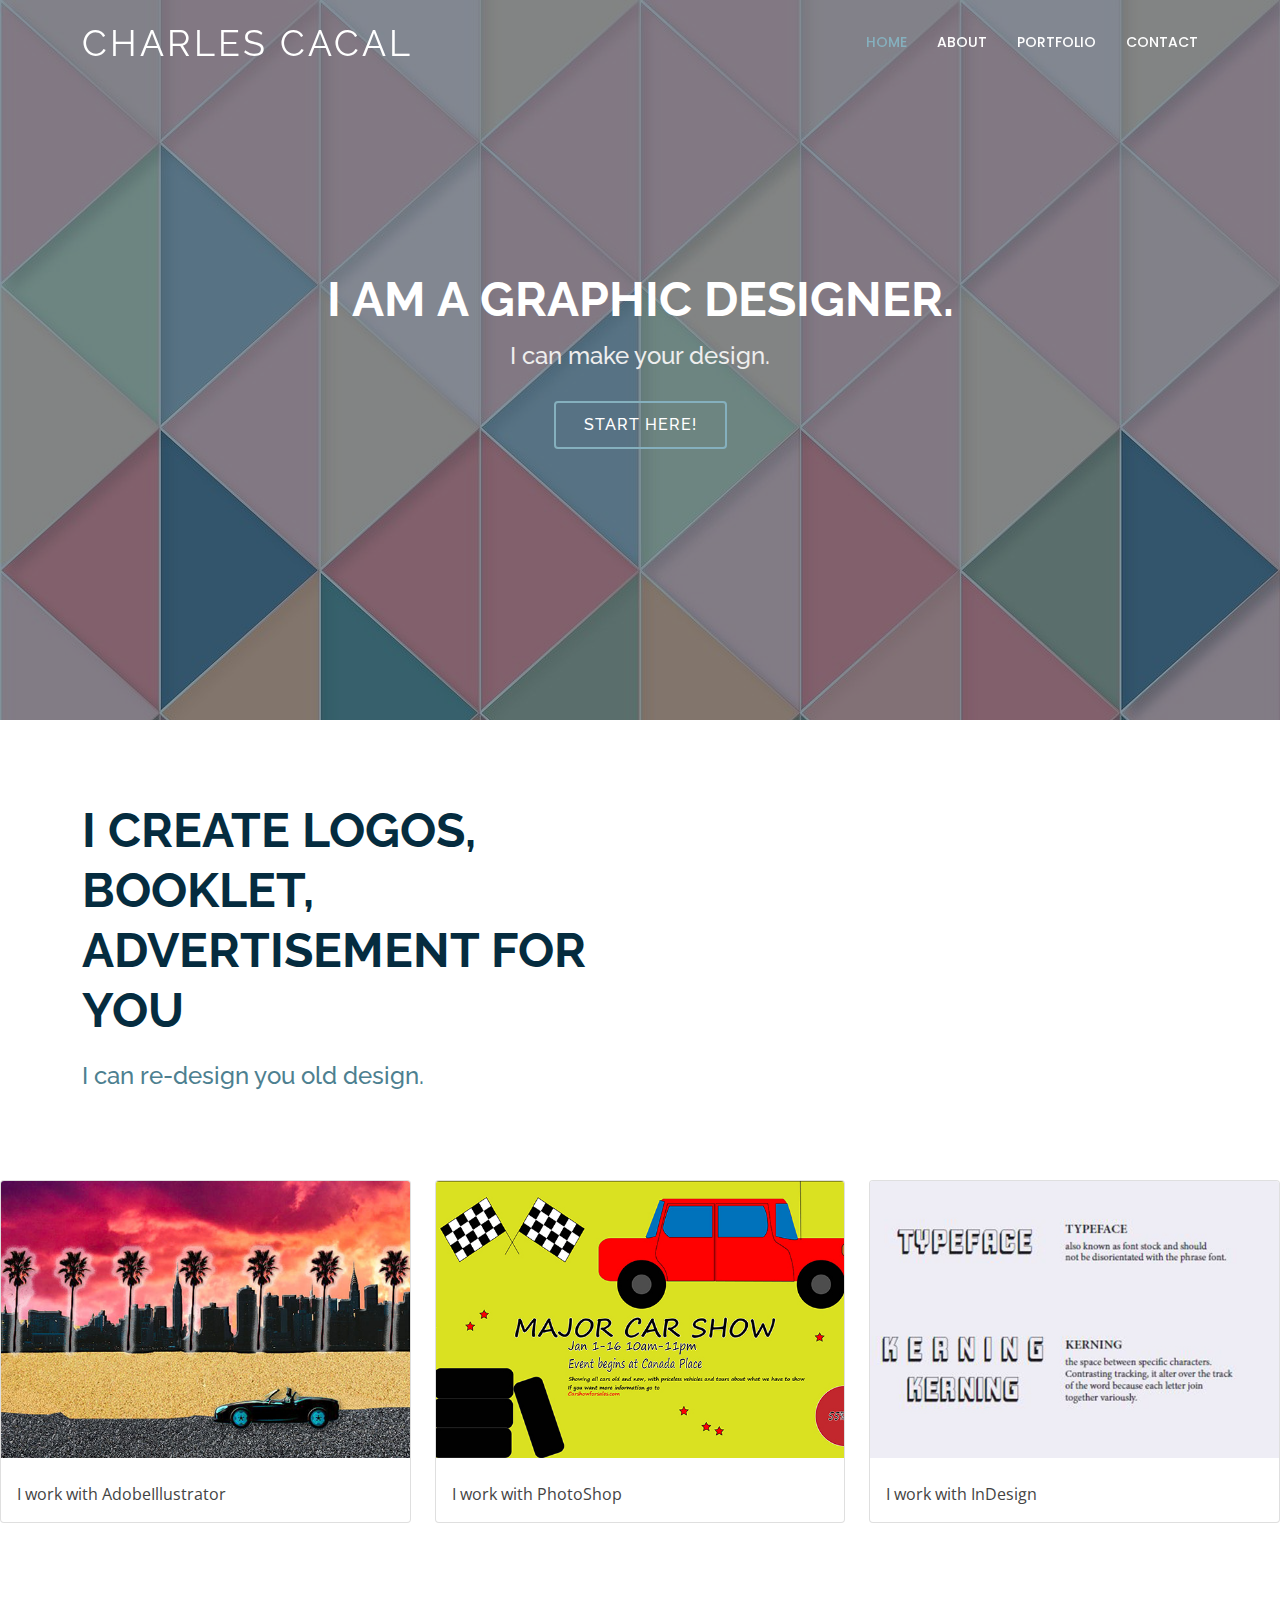
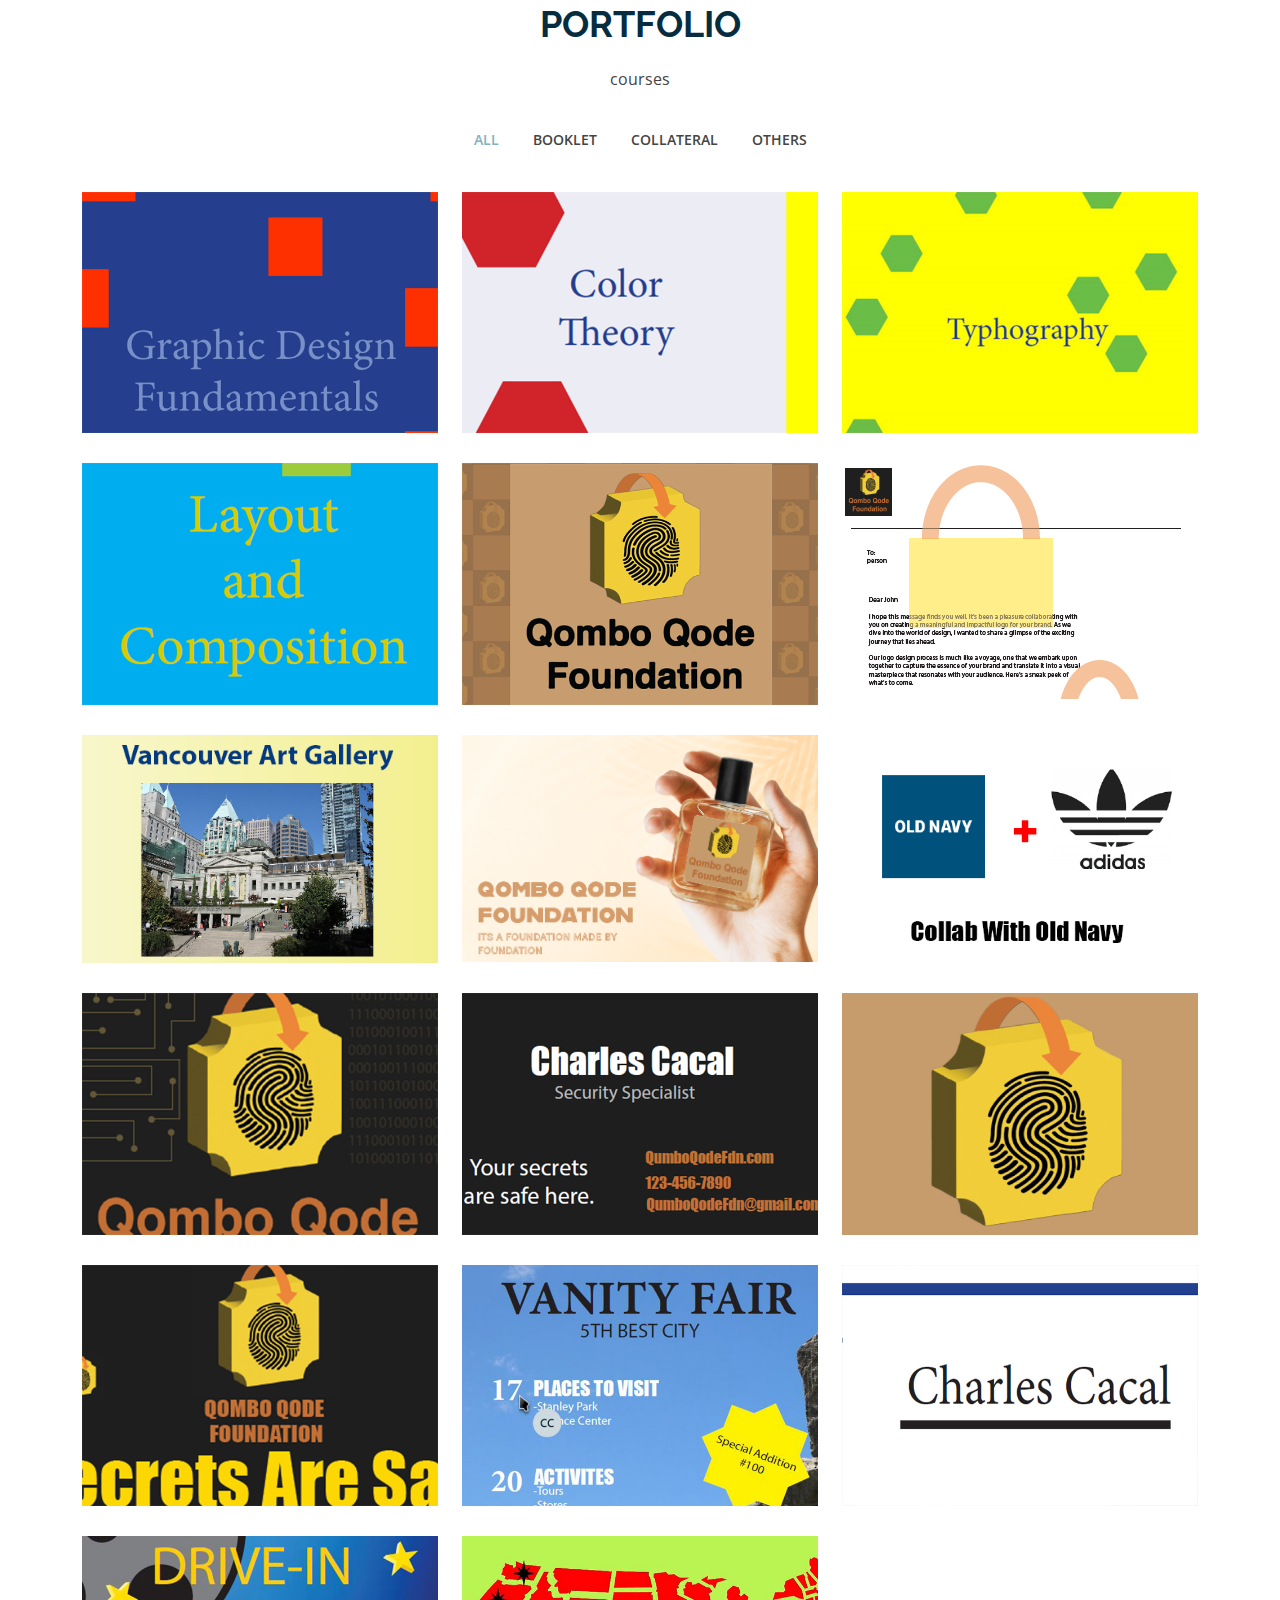
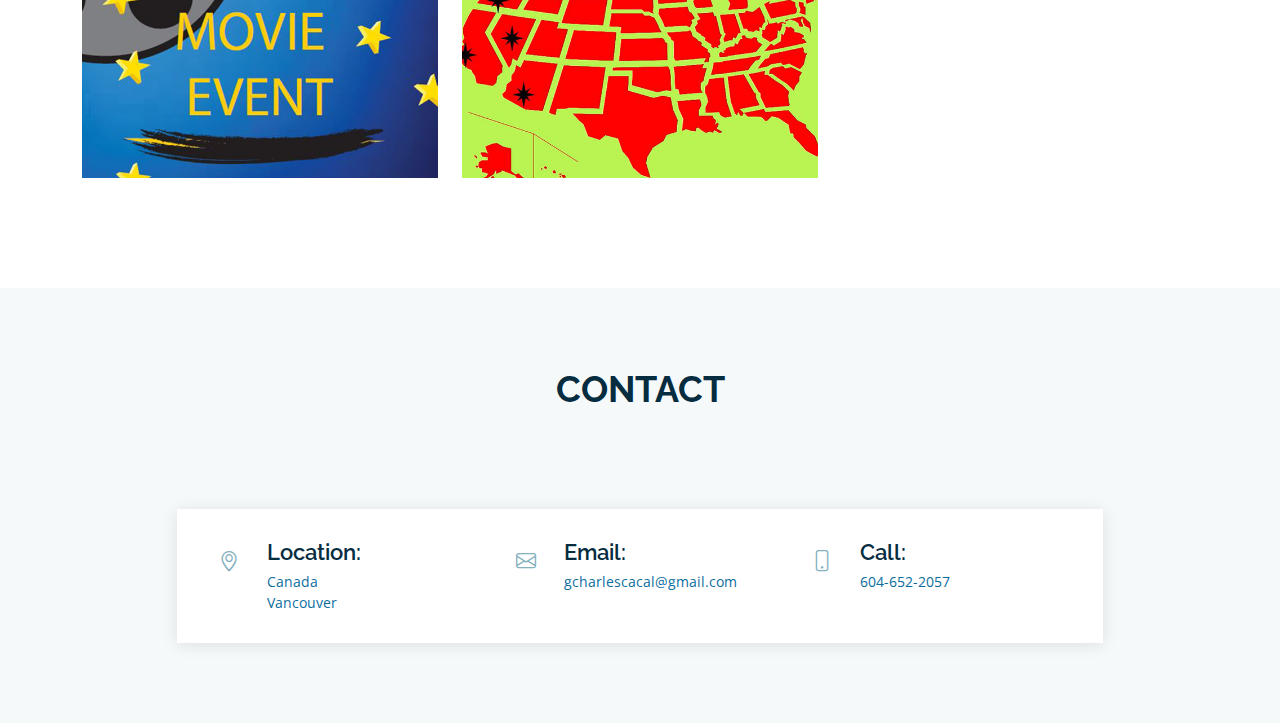
<file: index.html>
<!DOCTYPE html>
<html lang="en">

<head>
  <meta charset="utf-8">
  <meta content="width=device-width, initial-scale=1.0" name="viewport">

  <title>Charles Cacal</title>
  <meta content="" name="description">
  <meta content="" name="keywords">

  <!-- Favicons -->
 
 <link rel="shortcut icon" href="./assets/img/portfolio/logo.png" type="image/x-icon">

  <!-- Google Fonts -->
  <link
    href="https://fonts.googleapis.com/css?family=Open+Sans:300,300i,400,400i,600,600i,700,700i|Raleway:300,300i,400,400i,500,500i,600,600i,700,700i|Poppins:300,300i,400,400i,500,500i,600,600i,700,700i"
    rel="stylesheet">

  <!-- Vendor CSS Files -->
  <link href="assets/vendor/bootstrap/css/bootstrap.min.css" rel="stylesheet">
  <link href="assets/vendor/bootstrap-icons/bootstrap-icons.css" rel="stylesheet">
  <link href="assets/vendor/boxicons/css/boxicons.min.css" rel="stylesheet">
  <link href="assets/vendor/glightbox/css/glightbox.min.css" rel="stylesheet">
  <link href="assets/vendor/remixicon/remixicon.css" rel="stylesheet">
  <link href="assets/vendor/swiper/swiper-bundle.min.css" rel="stylesheet">

  <!-- Template Main CSS File -->
  <link href="assets/css/style.css" rel="stylesheet">

  <!-- =======================================================
  * Template Name: Vlava - v4.5.0
  * Template URL: https://bootstrapmade.com/vlava-free-bootstrap-one-page-template/
  * Author: BootstrapMade.com
  * License: https://bootstrapmade.com/license/
  ======================================================== -->
</head>

<body>

  <!-- ======= Header ======= -->
  <header id="header" class="fixed-top d-flex align-items-center header-transparent">
    <div class="container d-flex align-items-center justify-content-between">

      <div class="logo">
        <h1><a href="index.html">Charles Cacal</a></h1>
        <!-- Uncomment below if you prefer to use an image logo -->
        <!-- <a href="index.html"><img src="assets/img/logo.png" alt="" class="img-fluid"></a>-->
      </div>

      <nav id="navbar" class="navbar">
        <ul>
          <li><a class="nav-link scrollto active" href="#hero">Home</a></li>
          <li><a class="nav-link scrollto" href="#about">About</a></li>
          <li><a class="nav-link scrollto " href="#portfolio">Portfolio</a></li>
          <li><a class="nav-link scrollto" href="#contact">Contact</a></li>


        </ul>
        <i class="bi bi-list mobile-nav-toggle"></i>
      </nav><!-- .navbar -->

    </div>
  </header><!-- End Header -->

  <!-- ======= Hero Section ======= -->
  <section id="hero">
    <div class="hero-container">
      <h1>I am a Graphic Designer.</h1>
      <h2>I can make your design.</h2>
      <a href="#about" class="btn-get-started scrollto">Start here!</a>
    </div>
  </section><!-- End Hero -->

  <main id="main">

    <!-- ======= About Section ======= -->
    <section id="about" class="about">
      <div class="container">

        <div class="row content">
          <div class="col-lg-6">
            <h2>I create logos, booklet, advertisement for you</h2>
            <h3>I can re-design you old design. </h3>
          </div>
          
        </div>

      </div>
    </section><!-- End About Section -->

   
    </section><!-- End Services Section -->

    <!-- ======= Featured Section ======= -->

        <div class="row">
          <div class="col-lg-4 col-md-6 d-flex align-items-stretch mb-5 mb-lg-0">
            <div class="card">
              <img src="assets/img/portfolio/products01.jpg" class="card-img-top" alt="...">
              <div class="card-body">
                <h5 class="card-title"><a href=""></a></h5>
                <p class="card-text">I work with AdobeIllustrator</p>
              </div>
            </div>
          </div>
          <div class="col-lg-4 col-md-6 d-flex align-items-stretch mb-5 mb-lg-0">
            <div class="card">
              <img src="assets/img/portfolio/products02.jpg" class="card-img-top" alt="...">
              <div class="card-body">
                <h5 class="card-title"><a href=""></a></h5>
                <p class="card-text">I work with PhotoShop</p>
              </div>
            </div>
          </div>
          <div class="col-lg-4 col-md-6 d-flex align-items-stretch mb-5 mb-lg-0">
            <div class="card">
              <img src="assets/img/portfolio/products03.jpg" class="card-img-top" alt="...">
              <div class="card-body">
                <h5 class="card-title"><a href=""></a></h5>
                <p class="card-text">I work with InDesign</p>
              </div>
            </div>
          </div>
        </div>

      </div>
    </section><!-- End Featured Section -->

    <!-- ======= Portfolio Section ======= -->
    <section id="portfolio" class="portfolio">
      <div class="container">

        <div class="section-title">
          <h2>Portfolio</h2>
          <p>courses</p>
        </div>

        <div class="row">
          <div class="col-lg-12 d-flex justify-content-center">
            <ul id="portfolio-flters">
              <li data-filter="*" class="filter-active">All</li>
              <li data-filter=".filter-booklet">Booklet</li>
              <li data-filter=".filter-collateral">Collateral</li>
              <li data-filter=".filter-others">Others</li>
            </ul>
          </div>
        </div>

        <div class="row portfolio-container">
          <!-- One set -->
          <div class="col-lg-4 col-md-6 portfolio-item filter-booklet">
            <img src="assets/img/portfolio/fundamentals.png" class="img-fluid" alt="">
            <div class="portfolio-info">
              <h4>Design Fundementals</h4>
              <p>InDesign</p>
              <a href="assets/img/portfolio/fundamentals.pdf" target="_blank"><i class="bx bx-plus"></i></a>

            </div>
          </div>
          <!-- End of one set -->
<!-- Two -->
          <div class="col-lg-4 col-md-6 portfolio-item filter-booklet">
            <img src="assets/img/portfolio/colour.png" class="img-fluid" alt="">
            <div class="portfolio-info">
              <h4>Colour Theory</h4>
              <p>InDesign</p>
              <a href="assets/img/portfolio/colour.pdf" target="_blank"><i class="bx bx-plus"></i></a>
            </div>
          </div>
<!-- End of Two -->

<!-- Three -->
          <div class="col-lg-4 col-md-6 portfolio-item filter-booklet">
            <img src="assets/img/portfolio/typography.png" class="img-fluid" alt="">
            <div class="portfolio-info">
              <h4>Typography</h4>
              <p>InDesign</p>
              <a href="assets/img/portfolio/typography.pdf" target="_blank"><i class="bx bx-plus"></i></a>
            </div>
          </div>
<!-- End of Three -->

<!-- Four -->
          <div class="col-lg-4 col-md-6 portfolio-item filter-booklet">
            <img src="assets/img/portfolio/layout.PNG" class="img-fluid" alt="">
            <div class="portfolio-info">
              <h4>Layout and Composition</h4>
              <p>InDesign</p>
              <a href="assets/img/portfolio/layout.pdf" target="_blank"><i class="bx bx-plus"></i></a>
            </div>
          </div>
<!-- End of Four -->

<!-- Five -->
          <div class="col-lg-4 col-md-6 portfolio-item filter-collateral">
            <img src="assets/img/portfolio/backdrop.png" class="img-fluid" alt="">
            <div class="portfolio-info">
              <h4>Backdrop</h4>
              <p>InDesign</p>
              <a href="assets/img/portfolio/backdrop.pdf" target="_blank"><i class="bx bx-plus"></i></a>
            </div>
          </div>
<!-- End of Five -->

<!-- Six -->
          <div class="col-lg-4 col-md-6 portfolio-item filter-collateral">
            <img src="assets/img/portfolio/letterhead.PNG" class="img-fluid" alt="">
            <div class="portfolio-info">
              <h4>Letterhead</h4>
              <p>InDesign</p>
              <a href="assets/img/portfolio/letterhead.pdf" target="_blank"><i class="bx bx-plus"></i></a>
            </div>
          </div>
<!-- End of Six -->

<!-- Seven -->
          <div class="col-lg-4 col-md-6 portfolio-item filter-booklet">
            <img src="assets/img/portfolio/travel.PNG" class="img-fluid" alt="">
            <div class="portfolio-info">
              <h4>Travel Brochure</h4>
              <p>InDesign</p>
              <a href="assets/img/portfolio/travel.pdf" target="_blank"><i class="bx bx-plus"></i></a>
            </div>
          </div>
<!-- End of Seven -->

<!-- Eight -->
          <div class="col-lg-4 col-md-6 portfolio-item filter-others">
            <img src="assets/img/portfolio/perfume.PNG" class="img-fluid" alt="">
            <div class="portfolio-info">
              <h4>Perfume Mockup</h4>
              <p>Phosothop</p>
              <a href="assets/img/portfolio/perfume.pdf" target="_blank"><i class="bx bx-plus"></i></a>
            </div>
          </div>
<!-- End of Eight -->

<!-- Nine -->
          <div class="col-lg-4 col-md-6 portfolio-item filter-others">
            <img src="assets/img/portfolio/socialmedia.PNG" class="img-fluid" alt="">
            <div class="portfolio-info">
              <h4>Social Media Campaign</h4>
              <p>InDesign</p>
              <a href="assets/img/portfolio/socialmedia.pdf" target="_blank"><i class="bx bx-plus"></i></a>
            </div>
          </div>
<!-- End of Nine -->

<!-- Ten -->
          <div class="col-lg-4 col-md-6 portfolio-item filter-web">
            <img src="assets/img/portfolio/flyer1.png" class="img-fluid" alt="">
            <div class="portfolio-info">
              <h4>Flyer</h4>
              <p>InDesign</p>
              <a href="assets/img/portfolio/flyer.pdf" target="_blank"><i class="bx bx-plus"></i></a>
            </div>
          </div> 
<!-- End of Ten -->

<!-- Eleven -->
          <div class="col-lg-4 col-md-6 portfolio-item filter-web">
            <img src="assets/img/portfolio/businesscard.PNG" class="img-fluid" alt="">
            <div class="portfolio-info">
              <h4>Business Card</h4>
              <p>Illustrator</p>
              <a href="assets/img/portfolio/businesscard.pdf" target="_blank"><i class="bx bx-plus"></i></a>
            </div>
          </div> 
<!-- End of Eleven -->

<!-- Twelve -->
          <div class="col-lg-4 col-md-6 portfolio-item filter-others">
            <img src="assets/img/portfolio/logo.png" class="img-fluid" alt="">
            <div class="portfolio-info">
              <h4>Logo</h4>
              <p>Illustrator</p>
              <a href="assets/img/portfolio/logo.pdf" target="_blank"><i class="bx bx-plus"></i></a>
            </div>
          </div> 
<!-- End of Twelve -->

<!-- Thirteen -->
          <div class="col-lg-4 col-md-6 portfolio-item filter-collateral">
            <img src="assets/img/portfolio/boothbanner.png" class="img-fluid" alt="">
            <div class="portfolio-info">
              <h4>Booth Banner</h4>
              <p>Illustrator</p>
              <a href="assets/img/portfolio/boothbanner.pdf" target="_blank"><i class="bx bx-plus"></i></a>
            </div>
          </div> 
        <!--  End of Thirteen  -->
        <!-- Fourteen -->
        
        <div class="col-lg-4 col-md-6 portfolio-item filter-others">
          <img src="assets/img/portfolio/magazine.jpg" class="img-fluid" alt="">
          <!--This is the thumbnail image --> 
          <div class="portfolio-info"> 
            <h4>Magazine Cover</h4>
            <p>Illustrator</p>
            <a href="assets/img/portfolio/magazine.pdf" target="_blank"><i class="bx bx-plus"></i></a>
          <!-- This one is link file. -->
          </div>
        </div>   
<!-- End of fourteen -->  

<!-- fifteen -->

<div class="col-lg-4 col-md-6 portfolio-item filter-others">
  <img src="assets/img/portfolio/resume1.jpg" class="img-fluid" alt="">
  <div class="portfolio-info">
    <h4>Magazine Cover</h4>
    <p>Illustrator</p>
    <a href="assets/img/portfolio/resume.pdf" target="_blank"><i class="bx bx-plus"></i></a>
  </div>
</div>   
<!-- End of fifteen -->  

<!-- Sixteen -->
<div class="col-lg-4 col-md-6 portfolio-item filter-others">
  <img src="assets/img/portfolio/poster.jpg" class="img-fluid" alt="">
  <div class="portfolio-info">
    <h4>Poster</h4>
    <p>Illustrator</p>
    <a href="assets/img/portfolio/poster.pdf" target="_blank"><i class="bx bx-plus"></i></a>
  </div>
</div>   
<!-- End of Sixteen -->  
<!-- seventeen -->
<div class="col-lg-4 col-md-6 portfolio-item filter-others">
  <img src="assets/img/portfolio/motiongraphic.jpg" class="img-fluid" alt="">
  <div class="portfolio-info">
    <h4>Motiongrapic</h4>
    <p>Illustrator</p>
    <a href="assets/img/portfolio/motiongraphic.mp4" target="_blank"><i class="bx bx-plus"></i></a>
  </div>
</div>   
<!-- End of seventeen -->  

      </div>
    </section><!-- End Portfolio Section -->

    
       


    
    <!-- ======= Contact Section ======= -->
    <section id="contact" class="contact section-bg">
      <div class="container">

        <div class="section-title">
          <h2>Contact</h2>
         
        </div>
      </div>
     
      <div class="container">
        <div class="row mt-5 justify-content-center">

          <div class="col-lg-10">

            <div class="info-wrap">
              <div class="row">
                <div class="col-lg-4 info">
                  <i class="bi bi-geo-alt"></i>
                  <h4>Location:</h4>
                  <p>Canada<br>Vancouver</p>
                </div>

                <div class="col-lg-4 info mt-4 mt-lg-0">
                  <i class="bi bi-envelope"></i>
                  <h4>Email:</h4>
                  <p>gcharlescacal@gmail.com</p>
                </div>

                <div class="col-lg-4 info mt-4 mt-lg-0">
                  <i class="bi bi-phone"></i>
                  <h4>Call:</h4>
                  <p>604-652-2057</p>
                </div>
              </div>
            </div>

          </div>

        </div>

       
         

      </div>
    </section><!-- End Contact Section -->

  </main><!-- End #main -->

 

    

  <a href="#" class="back-to-top d-flex align-items-center justify-content-center"><i
      class="bi bi-arrow-up-short"></i></a>

  <!-- Vendor JS Files -->
  <script src="assets/vendor/bootstrap/js/bootstrap.bundle.min.js"></script>
  <script src="assets/vendor/glightbox/js/glightbox.min.js"></script>
  <script src="assets/vendor/isotope-layout/isotope.pkgd.min.js"></script>
  <script src="assets/vendor/php-email-form/validate.js"></script>
  <script src="assets/vendor/swiper/swiper-bundle.min.js"></script>

  <!-- Template Main JS File -->
  <script src="assets/js/main.js"></script>

</body>

</html>
</file>
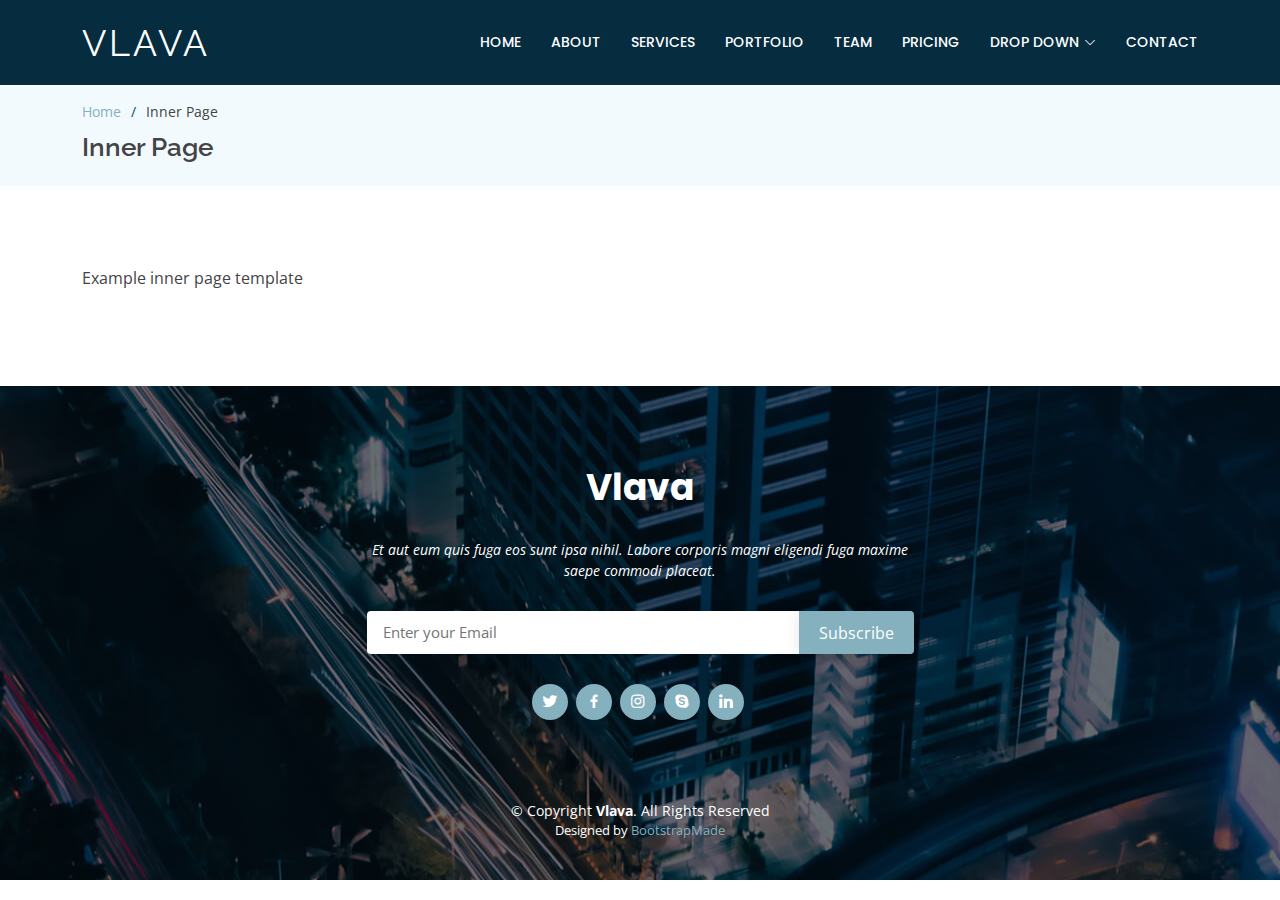
<file: inner-page.html>
<!DOCTYPE html>
<html lang="en">

<head>
  <meta charset="utf-8">
  <meta content="width=device-width, initial-scale=1.0" name="viewport">

  <title>Inner Page - Vlava Bootstrap Template</title>
  <meta content="" name="description">
  <meta content="" name="keywords">

  <!-- Favicons -->
  <link href="assets/img/favicon.png" rel="icon">
  <link href="assets/img/apple-touch-icon.png" rel="apple-touch-icon">

  <!-- Google Fonts -->
  <link href="https://fonts.googleapis.com/css?family=Open+Sans:300,300i,400,400i,600,600i,700,700i|Raleway:300,300i,400,400i,500,500i,600,600i,700,700i|Poppins:300,300i,400,400i,500,500i,600,600i,700,700i" rel="stylesheet">

  <!-- Vendor CSS Files -->
  <link href="assets/vendor/bootstrap/css/bootstrap.min.css" rel="stylesheet">
  <link href="assets/vendor/bootstrap-icons/bootstrap-icons.css" rel="stylesheet">
  <link href="assets/vendor/boxicons/css/boxicons.min.css" rel="stylesheet">
  <link href="assets/vendor/glightbox/css/glightbox.min.css" rel="stylesheet">
  <link href="assets/vendor/remixicon/remixicon.css" rel="stylesheet">
  <link href="assets/vendor/swiper/swiper-bundle.min.css" rel="stylesheet">

  <!-- Template Main CSS File -->
  <link href="assets/css/style.css" rel="stylesheet">

  <!-- =======================================================
  * Template Name: Vlava - v4.5.0
  * Template URL: https://bootstrapmade.com/vlava-free-bootstrap-one-page-template/
  * Author: BootstrapMade.com
  * License: https://bootstrapmade.com/license/
  ======================================================== -->
</head>

<body>

  <!-- ======= Header ======= -->
  <header id="header" class="fixed-top d-flex align-items-center ">
    <div class="container d-flex align-items-center justify-content-between">

      <div class="logo">
        <h1><a href="index.html">Vlava</a></h1>
        <!-- Uncomment below if you prefer to use an image logo -->
        <!-- <a href="index.html"><img src="assets/img/logo.png" alt="" class="img-fluid"></a>-->
      </div>

      <nav id="navbar" class="navbar">
        <ul>
          <li><a class="nav-link scrollto " href="#hero">Home</a></li>
          <li><a class="nav-link scrollto" href="#about">About</a></li>
          <li><a class="nav-link scrollto" href="#services">Services</a></li>
          <li><a class="nav-link scrollto " href="#portfolio">Portfolio</a></li>
          <li><a class="nav-link scrollto" href="#team">Team</a></li>
          <li><a class="nav-link scrollto" href="#pricing">Pricing</a></li>
          <li class="dropdown"><a href="#"><span>Drop Down</span> <i class="bi bi-chevron-down"></i></a>
            <ul>
              <li><a href="#">Drop Down 1</a></li>
              <li class="dropdown"><a href="#"><span>Deep Drop Down</span> <i class="bi bi-chevron-right"></i></a>
                <ul>
                  <li><a href="#">Deep Drop Down 1</a></li>
                  <li><a href="#">Deep Drop Down 2</a></li>
                  <li><a href="#">Deep Drop Down 3</a></li>
                  <li><a href="#">Deep Drop Down 4</a></li>
                  <li><a href="#">Deep Drop Down 5</a></li>
                </ul>
              </li>
              <li><a href="#">Drop Down 2</a></li>
              <li><a href="#">Drop Down 3</a></li>
              <li><a href="#">Drop Down 4</a></li>
            </ul>
          </li>
          <li><a class="nav-link scrollto" href="#contact">Contact</a></li>
        </ul>
        <i class="bi bi-list mobile-nav-toggle"></i>
      </nav><!-- .navbar -->

    </div>
  </header><!-- End Header -->

  <main id="main">

    <!-- ======= Breadcrumbs ======= -->
    <section id="breadcrumbs" class="breadcrumbs">
      <div class="container">

        <ol>
          <li><a href="index.html">Home</a></li>
          <li>Inner Page</li>
        </ol>
        <h2>Inner Page</h2>

      </div>
    </section><!-- End Breadcrumbs -->

    <section class="inner-page">
      <div class="container">
        <p>
          Example inner page template
        </p>
      </div>
    </section>

  </main><!-- End #main -->

  <!-- ======= Footer ======= -->
  <footer id="footer">

    <div class="footer-top">

      <div class="container">

        <div class="row  justify-content-center">
          <div class="col-lg-6">
            <h3>Vlava</h3>
            <p>Et aut eum quis fuga eos sunt ipsa nihil. Labore corporis magni eligendi fuga maxime saepe commodi placeat.</p>
          </div>
        </div>

        <div class="row footer-newsletter justify-content-center">
          <div class="col-lg-6">
            <form action="" method="post">
              <input type="email" name="email" placeholder="Enter your Email"><input type="submit" value="Subscribe">
            </form>
          </div>
        </div>

        <div class="social-links">
          <a href="#" class="twitter"><i class="bx bxl-twitter"></i></a>
          <a href="#" class="facebook"><i class="bx bxl-facebook"></i></a>
          <a href="#" class="instagram"><i class="bx bxl-instagram"></i></a>
          <a href="#" class="google-plus"><i class="bx bxl-skype"></i></a>
          <a href="#" class="linkedin"><i class="bx bxl-linkedin"></i></a>
        </div>

      </div>
    </div>

    <div class="container footer-bottom clearfix">
      <div class="copyright">
        &copy; Copyright <strong><span>Vlava</span></strong>. All Rights Reserved
      </div>
      <div class="credits">
        <!-- All the links in the footer should remain intact. -->
        <!-- You can delete the links only if you purchased the pro version. -->
        <!-- Licensing information: https://bootstrapmade.com/license/ -->
        <!-- Purchase the pro version with working PHP/AJAX contact form: https://bootstrapmade.com/vlava-free-bootstrap-one-page-template/ -->
        Designed by <a href="https://bootstrapmade.com/">BootstrapMade</a>
      </div>
    </div>
  </footer><!-- End Footer -->

  <a href="#" class="back-to-top d-flex align-items-center justify-content-center"><i class="bi bi-arrow-up-short"></i></a>

  <!-- Vendor JS Files -->
  <script src="assets/vendor/bootstrap/js/bootstrap.bundle.min.js"></script>
  <script src="assets/vendor/glightbox/js/glightbox.min.js"></script>
  <script src="assets/vendor/isotope-layout/isotope.pkgd.min.js"></script>
  <script src="assets/vendor/php-email-form/validate.js"></script>
  <script src="assets/vendor/swiper/swiper-bundle.min.js"></script>

  <!-- Template Main JS File -->
  <script src="assets/js/main.js"></script>

</body>

</html>
</file>
<file: assets/css/style.css>
/**
* Template Name: Vlava - v4.5.0
* Template URL: https://bootstrapmade.com/vlava-free-bootstrap-one-page-template/
* Author: BootstrapMade.com
* License: https://bootstrapmade.com/license/
*/

/*--------------------------------------------------------------
# General
--------------------------------------------------------------*/
body {
  font-family: "Open Sans", sans-serif;
  color: #444444;
}

a {
  color: #85b0be;
  text-decoration: none;
}

a:hover {
  color: #a6c6d0;
  text-decoration: none;
}

h1, h2, h3, h4, h5, h6 {
  font-family: "Raleway", sans-serif;
}

/*--------------------------------------------------------------
# Back to top button
--------------------------------------------------------------*/
.back-to-top {
  position: fixed;
  visibility: hidden;
  opacity: 0;
  right: 15px;
  bottom: 15px;
  z-index: 996;
  background: #85b0be;
  width: 40px;
  height: 40px;
  border-radius: 4px;
  transition: all 0.4s;
}
.back-to-top i {
  font-size: 28px;
  color: #fff;
  line-height: 0;
}
.back-to-top:hover {
  background: #a0c1cc;
  color: #fff;
}
.back-to-top.active {
  visibility: visible;
  opacity: 1;
}

/*--------------------------------------------------------------
# Header
--------------------------------------------------------------*/
#header {
  z-index: 997;
  transition: all 0.5s;
  background: #052c3f;
  padding: 22px 0;
}
#header.header-transparent {
  background: none;
}
#header.header-scrolled {
  background: rgba(5, 44, 63, 0.8);
  padding: 12px 0;
}
#header .logo h1 {
  font-size: 36px;
  margin: 0;
  padding: 0;
  line-height: 1;
  font-weight: 400;
  letter-spacing: 3px;
  text-transform: uppercase;
}
#header .logo h1 a, #header .logo h1 a:hover {
  color: #fff;
  text-decoration: none;
}
#header .logo img {
  padding: 0;
  margin: 0;
  max-height: 40px;
}
@media (max-width: 768px) {
  #header .logo h1 {
    font-size: 28px;
  }
}

/*--------------------------------------------------------------
# Navigation Menu
--------------------------------------------------------------*/
/**
* Desktop Navigation 
*/
.navbar {
  padding: 0;
}
.navbar ul {
  margin: 0;
  padding: 0;
  display: flex;
  list-style: none;
  align-items: center;
}
.navbar li {
  position: relative;
}
.navbar a, .navbar a:focus {
  display: flex;
  align-items: center;
  justify-content: space-between;
  padding: 10px 0 10px 30px;
  font-family: "Poppins", sans-serif;
  font-size: 14px;
  font-weight: 500;
  color: #fff;
  white-space: nowrap;
  text-transform: uppercase;
  transition: 0.3s;
}
.navbar a i, .navbar a:focus i {
  font-size: 12px;
  line-height: 0;
  margin-left: 5px;
}
.navbar a:hover, .navbar .active, .navbar .active:focus, .navbar li:hover > a {
  color: #85b0be;
}
.navbar .dropdown ul {
  display: block;
  position: absolute;
  left: 14px;
  top: calc(100% + 30px);
  margin: 0;
  padding: 10px 0;
  z-index: 99;
  opacity: 0;
  visibility: hidden;
  background: #fff;
  box-shadow: 0px 0px 30px rgba(127, 137, 161, 0.25);
  transition: 0.3s;
}
.navbar .dropdown ul li {
  min-width: 200px;
}
.navbar .dropdown ul a {
  padding: 10px 20px;
  font-size: 14px;
  text-transform: none;
  font-weight: 500;
  color: #3b626f;
}
.navbar .dropdown ul a i {
  font-size: 12px;
}
.navbar .dropdown ul a:hover, .navbar .dropdown ul .active:hover, .navbar .dropdown ul li:hover > a {
  color: #85b0be;
}
.navbar .dropdown:hover > ul {
  opacity: 1;
  top: 100%;
  visibility: visible;
}
.navbar .dropdown .dropdown ul {
  top: 0;
  left: calc(100% - 30px);
  visibility: hidden;
}
.navbar .dropdown .dropdown:hover > ul {
  opacity: 1;
  top: 0;
  left: 100%;
  visibility: visible;
}
@media (max-width: 1366px) {
  .navbar .dropdown .dropdown ul {
    left: -90%;
  }
  .navbar .dropdown .dropdown:hover > ul {
    left: -100%;
  }
}

/**
* Mobile Navigation 
*/
.mobile-nav-toggle {
  color: #fff;
  font-size: 28px;
  cursor: pointer;
  display: none;
  line-height: 0;
  transition: 0.5s;
}

@media (max-width: 991px) {
  .mobile-nav-toggle {
    display: block;
  }

  .navbar ul {
    display: none;
  }
}
.navbar-mobile {
  position: fixed;
  overflow: hidden;
  top: 0;
  right: 0;
  left: 0;
  bottom: 0;
  background: rgba(1, 11, 16, 0.9);
  transition: 0.3s;
  z-index: 999;
}
.navbar-mobile .mobile-nav-toggle {
  position: absolute;
  top: 15px;
  right: 15px;
}
.navbar-mobile ul {
  display: block;
  position: absolute;
  top: 55px;
  right: 15px;
  bottom: 15px;
  left: 15px;
  padding: 10px 0;
  background-color: #fff;
  overflow-y: auto;
  transition: 0.3s;
}
.navbar-mobile a, .navbar-mobile a:focus {
  padding: 10px 20px;
  font-size: 15px;
  color: #052c3f;
}
.navbar-mobile a:hover, .navbar-mobile .active, .navbar-mobile li:hover > a {
  color: #85b0be;
}
.navbar-mobile .getstarted, .navbar-mobile .getstarted:focus {
  margin: 15px;
}
.navbar-mobile .dropdown ul {
  position: static;
  display: none;
  margin: 10px 20px;
  padding: 10px 0;
  z-index: 99;
  opacity: 1;
  visibility: visible;
  background: #fff;
  box-shadow: 0px 0px 30px rgba(127, 137, 161, 0.25);
}
.navbar-mobile .dropdown ul li {
  min-width: 200px;
}
.navbar-mobile .dropdown ul a {
  padding: 10px 20px;
}
.navbar-mobile .dropdown ul a i {
  font-size: 12px;
}
.navbar-mobile .dropdown ul a:hover, .navbar-mobile .dropdown ul .active:hover, .navbar-mobile .dropdown ul li:hover > a {
  color: #85b0be;
}
.navbar-mobile .dropdown > .dropdown-active {
  display: block;
}

/*--------------------------------------------------------------
# Hero Section
--------------------------------------------------------------*/
#hero {
  width: 100%;
  height: 80vh;
  background: url("../img/hero-bg.jpg") top center;
  background-size: cover;
  position: relative;
}
#hero:before {
  content: "";
  background: rgba(5, 44, 63, 0.5);
  position: absolute;
  bottom: 0;
  top: 0;
  left: 0;
  right: 0;
}
#hero .hero-container {
  position: absolute;
  bottom: 0;
  top: 0;
  left: 0;
  right: 0;
  display: flex;
  justify-content: center;
  align-items: center;
  flex-direction: column;
  text-align: center;
  padding: 0 15px;
}
#hero h1 {
  margin: 0 0 15px 0;
  font-size: 48px;
  font-weight: 700;
  line-height: 56px;
  text-transform: uppercase;
  color: #fff;
}
#hero h2 {
  color: #eee;
  margin-bottom: 30px;
  font-size: 24px;
}
#hero .btn-get-started {
  font-family: "Raleway", sans-serif;
  text-transform: uppercase;
  font-weight: 500;
  font-size: 16px;
  letter-spacing: 1px;
  display: inline-block;
  padding: 10px 28px;
  border-radius: 4px;
  transition: 0.5s;
  border: 2px solid #85b0be;
  color: #fff;
}
#hero .btn-get-started:hover {
  background: #85b0be;
  border: 2px solid #85b0be;
}
@media (min-width: 1024px) {
  #hero {
    background-attachment: fixed;
  }
}
@media (max-width: 768px) {
  #hero h1 {
    font-size: 28px;
    line-height: 36px;
  }
  #hero h2 {
    font-size: 18px;
    line-height: 24px;
    margin-bottom: 30px;
  }
}

/*--------------------------------------------------------------
# Sections General
--------------------------------------------------------------*/
section {
  padding: 80px 0;
  overflow: hidden;
}

.section-bg {
  background-color: #f6f9fa;
}

.section-title {
  text-align: center;
  padding-bottom: 30px;
}
.section-title h2 {
  font-size: 36px;
  font-weight: 700;
  text-transform: uppercase;
  margin-bottom: 20px;
  padding-bottom: 0;
  color: #052c3f;
}
.section-title p {
  margin-bottom: 0;
}

/*--------------------------------------------------------------
# About
--------------------------------------------------------------*/
.about .content h2 {
  font-weight: 700;
  font-size: 48px;
  line-height: 60px;
  margin-bottom: 20px;
  text-transform: uppercase;
  color: #052c3f;
}
.about .content h3 {
  font-weight: 500;
  line-height: 32px;
  font-size: 24px;
  color: #4d8090;
}
.about .content ul {
  list-style: none;
  padding: 0;
}
.about .content ul li {
  padding: 10px 0 0 28px;
  position: relative;
}
.about .content ul i {
  left: 0;
  top: 7px;
  position: absolute;
  font-size: 20px;
  color: #85b0be;
}
.about .content p:last-child {
  margin-bottom: 0;
}

/*--------------------------------------------------------------
# Services
--------------------------------------------------------------*/
.services {
  padding-bottom: 40px;
}
.services .icon-box {
  margin-bottom: 40px;
}
.services .icon {
  float: left;
  display: flex;
  align-items: center;
  justify-content: center;
  width: 72px;
  height: 72px;
  border-radius: 50%;
  transition: 0.5s;
  border: 2px solid #85b0be;
}
.services .icon i {
  color: #649aac;
  font-size: 24px;
  line-height: 0;
}
.services .title {
  margin-left: 90px;
  font-weight: 700;
  margin-bottom: 15px;
  font-size: 18px;
}
.services .title a {
  color: #052c3f;
  transition: 0.3s;
}
.services .description {
  margin-left: 90px;
  line-height: 24px;
  font-size: 14px;
}
.services .icon-box:hover .icon {
  background: #85b0be;
}
.services .icon-box:hover .icon i {
  color: #fff;
}
.services .icon-box:hover .title a {
  color: #85b0be;
}

/*--------------------------------------------------------------
# Featured
--------------------------------------------------------------*/
.featured img {
  border-radius: 0;
}
.featured .card {
  border: 0;
  text-align: ceneter;
}
.featured .card-body {
  -moz-text-align-last: center;
  text-align-last: center;
}
.featured .card-title a {
  font-weight: 600;
  font-size: 18px;
  color: #052c3f;
}
.featured .btn {
  border-radius: 4px;
  padding: 4px 30px 6px 30px;
  border: 2px solid #85b0be;
  color: #85b0be;
  font-weight: 500;
}
.featured .btn:hover {
  background-color: #85b0be;
  color: #fff;
}

/*--------------------------------------------------------------
# Testimonials
--------------------------------------------------------------*/
.testimonials {
  padding: 80px 0;
  background: url("../img/testimonials-bg.jpg") no-repeat;
  background-position: center center;
  background-size: cover;
  position: relative;
}
.testimonials::before {
  content: "";
  position: absolute;
  left: 0;
  right: 0;
  top: 0;
  bottom: 0;
  background: rgba(0, 0, 0, 0.7);
}
.testimonials .section-header {
  margin-bottom: 40px;
}
.testimonials .testimonials-carousel, .testimonials .testimonials-slider {
  overflow: hidden;
}
.testimonials .testimonial-item {
  text-align: center;
  color: #fff;
}
.testimonials .testimonial-item .testimonial-img {
  width: 100px;
  border-radius: 50%;
  border: 6px solid rgba(255, 255, 255, 0.15);
  margin: 0 auto;
}
.testimonials .testimonial-item h3 {
  font-size: 20px;
  font-weight: bold;
  margin: 10px 0 5px 0;
  color: #fff;
}
.testimonials .testimonial-item h4 {
  font-size: 14px;
  color: #ddd;
  margin: 0 0 15px 0;
}
.testimonials .testimonial-item .quote-icon-left, .testimonials .testimonial-item .quote-icon-right {
  color: rgba(255, 255, 255, 0.4);
  font-size: 26px;
}
.testimonials .testimonial-item .quote-icon-left {
  display: inline-block;
  left: -5px;
  position: relative;
}
.testimonials .testimonial-item .quote-icon-right {
  display: inline-block;
  right: -5px;
  position: relative;
  top: 10px;
}
.testimonials .testimonial-item p {
  font-style: italic;
  margin: 0 auto 15px auto;
  color: #eee;
}
.testimonials .swiper-pagination {
  margin-top: 20px;
  position: relative;
}
.testimonials .swiper-pagination .swiper-pagination-bullet {
  width: 12px;
  height: 12px;
  background-color: rgba(255, 255, 255, 0.5);
  opacity: 1;
}
.testimonials .swiper-pagination .swiper-pagination-bullet-active {
  background-color: #85b0be;
}
@media (min-width: 992px) {
  .testimonials .testimonial-item p {
    width: 80%;
  }
}

/*--------------------------------------------------------------
# Portfolio
--------------------------------------------------------------*/
.portfolio #portfolio-flters {
  padding: 0;
  margin: 0 auto 25px auto;
  list-style: none;
  text-align: center;
  background: white;
  border-radius: 50px;
  padding: 2px 15px;
}
.portfolio #portfolio-flters li {
  cursor: pointer;
  display: inline-block;
  padding: 10px 15px 8px 15px;
  font-size: 14px;
  font-weight: 600;
  line-height: 1;
  text-transform: uppercase;
  color: #444444;
  margin-bottom: 10px;
  transition: all 0.3s ease-in-out;
}
.portfolio #portfolio-flters li:hover, .portfolio #portfolio-flters li.filter-active {
  color: #85b0be;
}
.portfolio #portfolio-flters li:last-child {
  margin-right: 0;
}
.portfolio .portfolio-item {
  margin-bottom: 30px;
}
.portfolio .portfolio-item .portfolio-info {
  opacity: 0;
  position: absolute;
  left: 30px;
  right: 30px;
  bottom: 0;
  z-index: 3;
  transition: all ease-in-out 0.3s;
  background: rgba(255, 255, 255, 0.9);
  padding: 15px;
}
.portfolio .portfolio-item .portfolio-info h4 {
  font-size: 18px;
  color: #fff;
  font-weight: 600;
  color: #052c3f;
}
.portfolio .portfolio-item .portfolio-info p {
  color: #0d6e9e;
  font-size: 14px;
  margin-bottom: 0;
}
.portfolio .portfolio-item .portfolio-info .preview-link, .portfolio .portfolio-item .portfolio-info .details-link {
  position: absolute;
  right: 40px;
  font-size: 24px;
  top: calc(50% - 18px);
  color: #094d6e;
}
.portfolio .portfolio-item .portfolio-info .preview-link:hover, .portfolio .portfolio-item .portfolio-info .details-link:hover {
  color: #85b0be;
}
.portfolio .portfolio-item .portfolio-info .details-link {
  right: 10px;
}
.portfolio .portfolio-item .portfolio-links {
  opacity: 0;
  left: 0;
  right: 0;
  text-align: center;
  z-index: 3;
  position: absolute;
  transition: all ease-in-out 0.3s;
}
.portfolio .portfolio-item .portfolio-links a {
  color: #fff;
  margin: 0 2px;
  font-size: 28px;
  display: inline-block;
  transition: 0.3s;
}
.portfolio .portfolio-item .portfolio-links a:hover {
  color: #c8dbe1;
}
.portfolio .portfolio-item:hover .portfolio-info {
  opacity: 1;
  bottom: 20px;
}

/*--------------------------------------------------------------
# Portfolio Details
--------------------------------------------------------------*/
.portfolio-details {
  padding-top: 40px;
}
.portfolio-details .portfolio-details-slider img {
  width: 100%;
}
.portfolio-details .portfolio-details-slider .swiper-pagination {
  margin-top: 20px;
  position: relative;
}
.portfolio-details .portfolio-details-slider .swiper-pagination .swiper-pagination-bullet {
  width: 12px;
  height: 12px;
  background-color: #fff;
  opacity: 1;
  border: 1px solid #85b0be;
}
.portfolio-details .portfolio-details-slider .swiper-pagination .swiper-pagination-bullet-active {
  background-color: #85b0be;
}
.portfolio-details .portfolio-info {
  padding: 30px;
  box-shadow: 0px 0 30px rgba(5, 44, 63, 0.08);
}
.portfolio-details .portfolio-info h3 {
  font-size: 22px;
  font-weight: 700;
  margin-bottom: 20px;
  padding-bottom: 20px;
  border-bottom: 1px solid #eee;
}
.portfolio-details .portfolio-info ul {
  list-style: none;
  padding: 0;
  font-size: 15px;
}
.portfolio-details .portfolio-info ul li + li {
  margin-top: 10px;
}
.portfolio-details .portfolio-description {
  padding-top: 30px;
}
.portfolio-details .portfolio-description h2 {
  font-size: 26px;
  font-weight: 700;
  margin-bottom: 20px;
}
.portfolio-details .portfolio-description p {
  padding: 0;
}

/*--------------------------------------------------------------
# Team
--------------------------------------------------------------*/
.team .member {
  margin-bottom: 20px;
  overflow: hidden;
  text-align: center;
  border-radius: 5px;
  background: #fff;
  box-shadow: 0px 2px 15px rgba(0, 0, 0, 0.1);
}
.team .member .member-img {
  position: relative;
  overflow: hidden;
}
.team .member .social {
  position: absolute;
  left: 0;
  bottom: 0;
  right: 0;
  height: 40px;
  opacity: 0;
  transition: ease-in-out 0.3s;
  background: rgba(255, 255, 255, 0.85);
  display: flex;
  align-items: center;
  justify-content: center;
}
.team .member .social a {
  transition: color 0.3s;
  color: #052c3f;
  margin: 0 10px;
  display: inline-flex;
  align-items: center;
  justify-content: center;
}
.team .member .social a:hover {
  color: #85b0be;
}
.team .member .social i {
  font-size: 18px;
  line-height: 0;
}
.team .member .member-info {
  padding: 25px 15px;
}
.team .member .member-info h4 {
  font-weight: 700;
  margin-bottom: 5px;
  font-size: 18px;
  color: #052c3f;
}
.team .member .member-info span {
  display: block;
  font-size: 13px;
  font-weight: 400;
  color: #aaaaaa;
}
.team .member .member-info p {
  font-style: italic;
  font-size: 14px;
  line-height: 26px;
  color: #777777;
}
.team .member:hover .social {
  opacity: 1;
}

/*--------------------------------------------------------------
# Pricing
--------------------------------------------------------------*/
.pricing .box {
  padding: 20px;
  background: #f9f9f9;
  text-align: center;
  border-radius: 8px;
  position: relative;
  overflow: hidden;
}
.pricing .box h3 {
  font-weight: 400;
  padding: 15px;
  font-size: 18px;
  text-transform: uppercase;
  font-weight: 600;
  color: #052c3f;
}
.pricing .box h4 {
  font-size: 42px;
  color: #85b0be;
  font-weight: 500;
  font-family: "Open Sans", sans-serif;
  margin-bottom: 20px;
}
.pricing .box h4 sup {
  font-size: 20px;
  top: -15px;
  left: -3px;
}
.pricing .box h4 span {
  color: #bababa;
  font-size: 16px;
  font-weight: 300;
}
.pricing .box ul {
  padding: 0;
  list-style: none;
  color: #052c3f;
  text-align: center;
  line-height: 20px;
  font-size: 14px;
}
.pricing .box ul li {
  padding-bottom: 16px;
}
.pricing .box ul i {
  color: #85b0be;
  font-size: 18px;
  padding-right: 4px;
}
.pricing .box ul .na {
  color: #ccc;
  text-decoration: line-through;
}
.pricing .box .btn-wrap {
  padding: 15px;
  text-align: center;
}
.pricing .box .btn-buy {
  background: #85b0be;
  display: inline-block;
  padding: 10px 40px 12px 40px;
  border-radius: 4px;
  color: #fff;
  transition: none;
  font-size: 14px;
  font-weight: 400;
  font-family: "Raleway", sans-serif;
  font-weight: 600;
  transition: 0.3s;
}
.pricing .box .btn-buy:hover {
  background: #a6c6d0;
}
.pricing .featured {
  background: #eff5f7;
  box-shadow: none;
}

/*--------------------------------------------------------------
# Frequently Asked Questions
--------------------------------------------------------------*/
.faq {
  padding-top: 0;
}
.faq .faq-item {
  margin-bottom: 40px;
}
.faq .faq-item i {
  color: #85b0be;
  font-size: 30px;
  float: left;
  line-height: 1;
  padding: 0;
  margin: 0;
}
.faq .faq-item h4 {
  font-size: 20px;
  line-height: 28px;
  font-weight: 600;
  margin: 0 0 10px 40px;
}
.faq .faq-item p {
  margin-left: 40px;
}

/*--------------------------------------------------------------
# Contact
--------------------------------------------------------------*/
.contact .info-wrap {
  box-shadow: 0px 2px 15px rgba(0, 0, 0, 0.1);
  padding: 30px;
  background: #fff;
}
.contact .info i {
  font-size: 20px;
  color: #85b0be;
  float: left;
  width: 44px;
  height: 44px;
  background: white;
  display: flex;
  justify-content: center;
  align-items: center;
  border-radius: 50px;
  transition: all 0.3s ease-in-out;
}
.contact .info h4 {
  padding: 0 0 0 60px;
  font-size: 22px;
  font-weight: 600;
  margin-bottom: 5px;
  color: #052c3f;
}
.contact .info p {
  padding: 0 0 0 60px;
  margin-bottom: 0;
  font-size: 14px;
  color: #0d6e9e;
}
.contact .info:hover i {
  background: #85b0be;
  color: #fff;
}
.contact .php-email-form {
  width: 100%;
  box-shadow: 0 0 24px 0 rgba(0, 0, 0, 0.12);
  padding: 30px;
  background: #fff;
}
.contact .php-email-form .form-group {
  padding-bottom: 8px;
}
.contact .php-email-form .validate {
  display: none;
  color: red;
  margin: 0 0 15px 0;
  font-weight: 400;
  font-size: 13px;
}
.contact .php-email-form .error-message {
  display: none;
  color: #fff;
  background: #ed3c0d;
  text-align: left;
  padding: 15px;
  font-weight: 600;
}
.contact .php-email-form .error-message br + br {
  margin-top: 25px;
}
.contact .php-email-form .sent-message {
  display: none;
  color: #fff;
  background: #18d26e;
  text-align: center;
  padding: 15px;
  font-weight: 600;
}
.contact .php-email-form .loading {
  display: none;
  background: #fff;
  text-align: center;
  padding: 15px;
}
.contact .php-email-form .loading:before {
  content: "";
  display: inline-block;
  border-radius: 50%;
  width: 24px;
  height: 24px;
  margin: 0 10px -6px 0;
  border: 3px solid #18d26e;
  border-top-color: #eee;
  -webkit-animation: animate-loading 1s linear infinite;
  animation: animate-loading 1s linear infinite;
}
.contact .php-email-form input, .contact .php-email-form textarea {
  border-radius: 0;
  box-shadow: none;
  font-size: 14px;
}
.contact .php-email-form input:focus, .contact .php-email-form textarea:focus {
  border-color: #85b0be;
}
.contact .php-email-form input {
  height: 44px;
}
.contact .php-email-form textarea {
  padding: 10px 12px;
}
.contact .php-email-form button[type=submit] {
  background: #85b0be;
  border: 0;
  padding: 10px 24px;
  color: #fff;
  transition: 0.4s;
  border-radius: 4px;
}
.contact .php-email-form button[type=submit]:hover {
  background: #6a9fb0;
}
@-webkit-keyframes animate-loading {
  0% {
    transform: rotate(0deg);
  }
  100% {
    transform: rotate(360deg);
  }
}
@keyframes animate-loading {
  0% {
    transform: rotate(0deg);
  }
  100% {
    transform: rotate(360deg);
  }
}

/*--------------------------------------------------------------
# Breadcrumbs
--------------------------------------------------------------*/
.breadcrumbs {
  margin-top: 86px;
  padding: 15px 0;
  min-height: 40px;
  background: #f2fafe;
}
@media (max-width: 992px) {
  .breadcrumbs {
    margin-top: 72px;
  }
}
.breadcrumbs h2 {
  font-size: 26px;
  font-weight: 600;
}
.breadcrumbs ol {
  display: flex;
  flex-wrap: wrap;
  list-style: none;
  padding: 0 0 10px 0;
  margin: 0;
  font-size: 14px;
}
.breadcrumbs ol li + li {
  padding-left: 10px;
}
.breadcrumbs ol li + li::before {
  display: inline-block;
  padding-right: 10px;
  color: #094d6e;
  content: "/";
}

/*--------------------------------------------------------------
# Footer
--------------------------------------------------------------*/
#footer {
  background: url("../img/footer-bg.jpg") top center no-repeat;
  color: #fff;
  font-size: 14px;
  position: relative;
}
#footer::before {
  content: "";
  position: absolute;
  left: 0;
  right: 0;
  top: 0;
  bottom: 0;
  background: rgba(1, 11, 16, 0.6);
  z-index: 1;
}
#footer .footer-top {
  position: relative;
  z-index: 2;
  text-align: center;
  padding: 80px 0;
}
#footer .footer-top h3 {
  font-size: 36px;
  font-weight: 700;
  color: #fff;
  position: relative;
  font-family: "Poppins", sans-serif;
  padding-bottom: 0;
  margin-bottom: 0;
}
#footer .footer-top p {
  font-size: 15;
  font-style: italic;
  margin: 30px 0 0 0;
  padding: 0;
}
#footer .footer-top .footer-newsletter {
  text-align: center;
  font-size: 15px;
  margin-top: 30px;
}
#footer .footer-top .footer-newsletter form {
  background: #fff;
  padding: 6px 10px 6px 8px;
  position: relative;
  border-radius: 4px;
  box-shadow: 0px 2px 15px rgba(0, 0, 0, 0.1);
  text-align: left;
}
#footer .footer-top .footer-newsletter form input[type=email] {
  border: 0;
  padding: 4px 8px;
  width: calc(100% - 100px);
}
#footer .footer-top .footer-newsletter form input[type=submit] {
  position: absolute;
  top: 0;
  right: -1px;
  bottom: 0;
  border: 0;
  background: none;
  font-size: 16px;
  padding: 0 20px;
  background: #85b0be;
  color: #fff;
  transition: 0.3s;
  border-radius: 0 4px 4px 0;
  box-shadow: 0px 2px 15px rgba(0, 0, 0, 0.1);
}
#footer .footer-top .footer-newsletter form input[type=submit]:hover {
  background: #6a9fb0;
}
#footer .footer-top .social-links {
  margin-top: 30px;
}
#footer .footer-top .social-links a {
  font-size: 18px;
  display: inline-block;
  background: #85b0be;
  color: #fff;
  line-height: 1;
  padding: 8px 0;
  margin-right: 4px;
  border-radius: 50%;
  text-align: center;
  width: 36px;
  height: 36px;
  transition: 0.3s;
}
#footer .footer-top .social-links a:hover {
  background: #649aac;
  color: #fff;
  text-decoration: none;
}
#footer .footer-bottom {
  z-index: 2;
  position: relative;
  padding-bottom: 40px;
  text-align: center;
}
#footer .credits {
  text-align: center;
  font-size: 13px;
}
</file>
